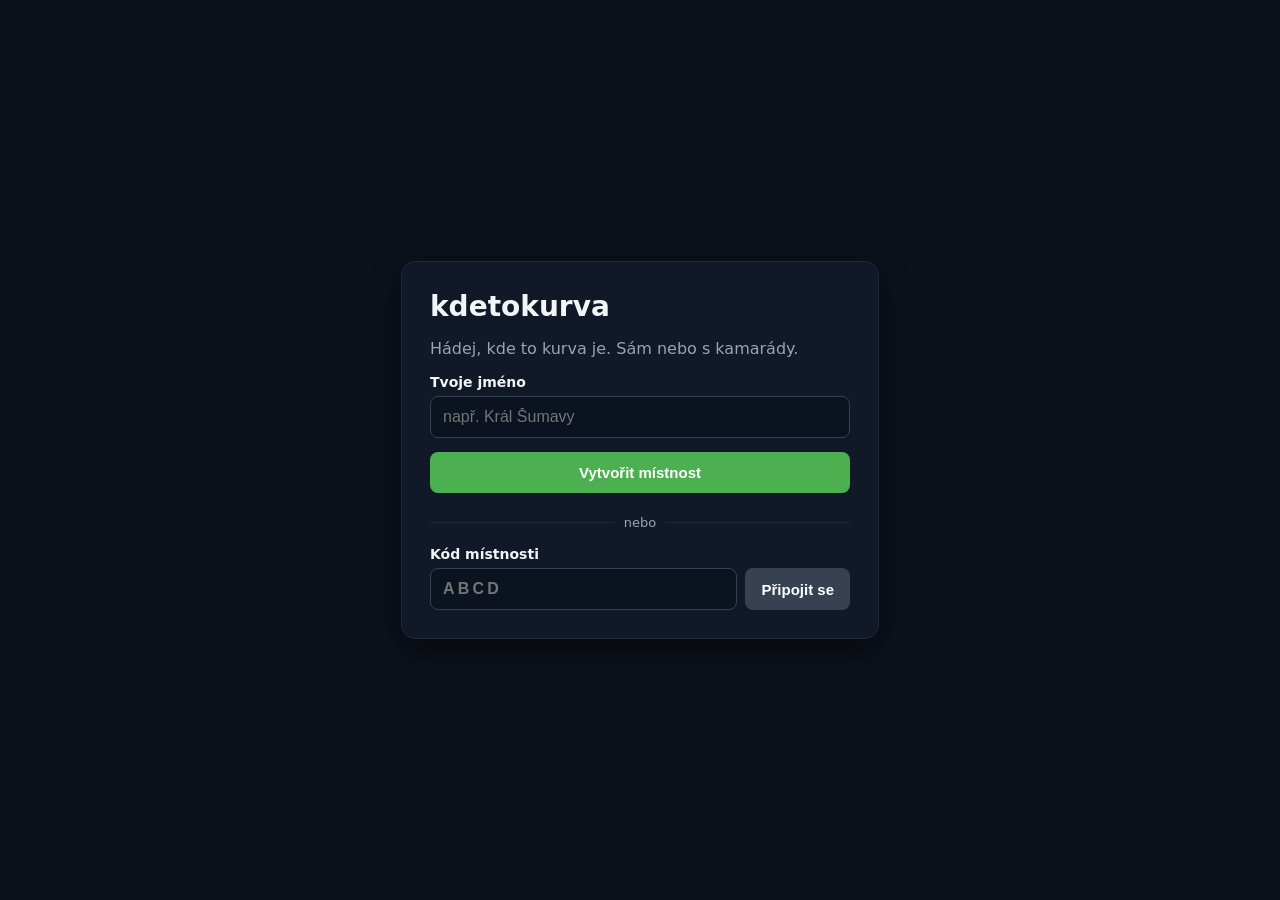
<file: static/index.html>
<!DOCTYPE html>
<html lang="cs">

<head>
	<meta charset="utf-8" />
	<meta name="description" content="Hádej, kde to kurva je." />
	<meta name="viewport" content="initial-scale=1.0" />

	<title>kdetokurva</title>

	<link rel="apple-touch-icon" sizes="180x180" href="favicon/apple-touch-icon.png">
	<link rel="icon" type="image/png" sizes="32x32" href="favicon/favicon-32x32.png">
	<link rel="icon" type="image/png" sizes="16x16" href="favicon/favicon-16x16.png">
	<link rel="manifest" href="favicon/site.webmanifest">

	<meta name="msapplication-TileColor" content="#da532c" />
	<meta name="mobile-web-app-capable" content="yes" />
	<meta name="apple-mobile-web-app-capable" content="yes" />

	<link rel="stylesheet" href="styles.css">
</head>

<body class="landing">
	<main class="card">
		<h1>kdetokurva</h1>
		<p class="muted">Hádej, kde to kurva je. Sám nebo s kamarády.</p>

		<label for="playerName">Tvoje jméno</label>
		<input id="playerName" type="text" placeholder="např. Král Šumavy" maxlength="20" autocomplete="nickname" />

		<button id="createRoom" class="primary">Vytvořit místnost</button>

		<div class="divider"><span>nebo</span></div>

		<label for="roomCode">Kód místnosti</label>
		<div class="row">
			<input id="roomCode" type="text" placeholder="ABCD" maxlength="4" autocapitalize="characters"
				autocomplete="off" spellcheck="false" />
			<button id="joinRoom">Připojit se</button>
		</div>

		<p id="landingError" class="error" hidden></p>
	</main>

	<script>
		const nameInput = document.getElementById('playerName');
		const codeInput = document.getElementById('roomCode');
		const errorEl = document.getElementById('landingError');

		nameInput.value = localStorage.getItem('kdetokurva_name') || '';

		function saveName() {
			const name = nameInput.value.trim();
			if (name) localStorage.setItem('kdetokurva_name', name);
			else localStorage.removeItem('kdetokurva_name');
		}

		function fail(message) {
			errorEl.textContent = message;
			errorEl.hidden = false;
		}

		document.getElementById('createRoom').addEventListener('click', async () => {
			saveName();
			try {
				const res = await fetch('/api/rooms', { method: 'POST' });
				if (!res.ok) throw new Error(res.statusText);
				const { code } = await res.json();
				location.href = `/game.html?room=${encodeURIComponent(code)}`;
			} catch (err) {
				fail('Místnost se nepodařilo vytvořit. Zkus to znovu.');
			}
		});

		document.getElementById('joinRoom').addEventListener('click', async () => {
			const code = codeInput.value.trim().toUpperCase();
			if (code.length !== 4) return fail('Kód má čtyři znaky.');
			saveName();
			const res = await fetch(`/api/rooms/${encodeURIComponent(code)}`);
			if (res.ok) location.href = `/game.html?room=${encodeURIComponent(code)}`;
			else fail(`Místnost ${code} neexistuje.`);
		});

		codeInput.addEventListener('input', () => {
			codeInput.value = codeInput.value.toUpperCase();
			errorEl.hidden = true;
		});
		codeInput.addEventListener('keydown', (e) => {
			if (e.key === 'Enter') document.getElementById('joinRoom').click();
		});
		nameInput.addEventListener('keydown', (e) => {
			if (e.key === 'Enter') document.getElementById('createRoom').click();
		});
	</script>
</body>

</html>
</file>
<file: static/styles.css>
body,
html {
    margin: 0;
    padding: 0;
    width: 100%;
    height: 100%;
    overflow: hidden;
}


@media screen and (max-width: 768px) and (orientation: landscape) {
    html {
      transform: rotate(-90deg);
      transform-origin: left top;
      width: 100vh;
      overflow-x: hidden;
      position: absolute;
      top: 100%;
      left: 0;
    }

    #mapToggle {
        transform: rotate(-90deg);
        right: 20px;
        bottom: 20px;
    }
  }
  

#panoCont {
    position: fixed;
    top: 0;
    left: 0;
    width: 100%;
    height: 100%;
}

#infoCont {
    position: fixed;
    top: 20px;
    left: 50%;
    transform: translateX(-50%);
    z-index: 1000;
    background: rgba(0, 0, 0, 0.5);
    padding: 10px;
    border-radius: 5px;
    color: white;
    display: none;
}

.controls {
    position: fixed;
    bottom: 20px;
    left: 50%;
    transform: translateX(-50%);
    z-index: 1000;
    background: rgba(0, 0, 0, 0.5);
    padding: 10px;
    border-radius: 5px;
    color: white;
}

button {
    background: #4CAF50;
    color: white;
    border: none;
    padding: 8px 16px;
    border-radius: 4px;
    cursor: pointer;
}

button:hover {
    background: #45a049;
}

#map {
    position: fixed;
    bottom: 65px;
    left: 25px;
    width: 40vw;
    height: calc(40vw * 0.613); /* Maintains 806:494 aspect ratio */
    z-index: 1000;
    border-radius: 5px;
    box-shadow: 0 0 10px rgba(0, 0, 0, 0.5);
    opacity: 0.3;
    transition: opacity 0.2s ease-in-out;
}

@media screen and (max-width: 860px) {
    #map {
        display: none;
        width: 80vw;
        height: 80vh;
        left: 50%;
        transform: translateX(-50%);
        bottom: 30px;
    }
}

#map:hover {
    opacity: 1;
}

#confirmButton {
    position: fixed;
    bottom: 25px;
    left: 25px;
    width: 40vw;
    z-index: 1000;
    background: #4CAF50;
    color: white;
    border: none;
    padding: 10px 20px;
    border-radius: 4px;
    cursor: pointer;
    font-size: 16px;
    transition: background-color 0.2s;
    display: none;
    margin-top: 10px;
}

#nextButton {
    position: fixed;
    bottom: 25px;
    left: 25px;
    width: 40vw;
    z-index: 1000;
    background: #4CAF50;
    color: white;
    border: none;
    padding: 10px 20px;
    border-radius: 4px;
    cursor: pointer;
    font-size: 16px;
    transition: background-color 0.2s;
    display: none;
    margin-top: 10px;
}

@media screen and (max-width: 768px) {
    #confirmButton, #nextButton {
        width: 40vw;
        left: 10%;
        transform: translateX(-50%);
    }
}

#confirmButton:hover, #nextButton:hover {
    background: #45a049;
}

#logo {
    position: absolute;
    bottom: 6px;
    right: 9px;
    z-index: 1000;
    display: none;
}

#resultBanner {
    position: fixed;
    top: 50%;
    left: 50%;
    transform: translate(-50%, -50%);
    z-index: 2000;
    background: rgba(0, 0, 0, 0.8);
    color: white;
    padding: 20px 40px;
    border-radius: 10px;
    font-size: 24px;
    text-align: center;
    box-shadow: 0 0 20px rgba(0, 0, 0, 0.5);
    display: none;
    animation: fadeIn 0.3s ease-in-out;
}

@keyframes fadeIn {
    from {
        opacity: 0;
        transform: translate(-50%, -60%);
    }

    to {
        opacity: 1;
        transform: translate(-50%, -50%);
    }
}

#mapToggle {
    position: fixed;
    bottom: 45px;
    right: 20px;
    z-index: 1000;
    background: rgba(0, 0, 0, 0.5);
    color: white;
    border: none;
    padding: 10px;
    border-radius: 50%;
    cursor: pointer;
    display: none;
}

@media screen and (max-width: 860px) {
    #mapToggle {
        display: block;
    }
}

#mapToggle:hover {
    background: rgba(0, 0, 0, 0.7);
}
/* ---------------------------------------------------------- multiplayer */

:root {
    --bg: #0c111b;
    --panel: #111827;
    --edge: #1f2937;
    --ink: #f3f4f6;
    --muted: #9ca3af;
    --accent: #4CAF50;
}

/* The landing page is a normal scrollable document, unlike the game. */
body.landing,
html:has(body.landing) {
    overflow: auto;
    height: auto;
    min-height: 100%;
    background: var(--bg);
    color: var(--ink);
    font-family: system-ui, -apple-system, "Segoe UI", sans-serif;
    display: flex;
    align-items: center;
    justify-content: center;
    padding: 24px 16px;
    box-sizing: border-box;
}

body.landing .card {
    background: var(--panel);
    border: 1px solid var(--edge);
    border-radius: 14px;
    padding: 28px;
    width: 100%;
    max-width: 420px;
    box-shadow: 0 12px 32px rgba(0, 0, 0, .45);
}

body.landing h1 {
    margin: 0 0 4px;
    font-size: 28px;
}

.muted {
    color: var(--muted);
}

body.landing label {
    display: block;
    margin: 16px 0 6px;
    font-weight: 600;
    font-size: 14px;
}

body.landing input {
    width: 100%;
    padding: 11px 12px;
    border-radius: 8px;
    border: 1px solid #374151;
    background: #0b1220;
    color: var(--ink);
    box-sizing: border-box;
    font-size: 16px;
}

body.landing .row {
    display: flex;
    gap: 8px;
}

body.landing .row input {
    text-transform: uppercase;
    letter-spacing: .2em;
    font-weight: 700;
}

body.landing .row button {
    flex: 0 0 auto;
}

body.landing button.primary,
body.landing button {
    margin-top: 14px;
    padding: 12px 16px;
    font-size: 15px;
    font-weight: 700;
    border-radius: 8px;
}

body.landing button.primary {
    width: 100%;
    background: var(--accent);
}

body.landing .row button {
    margin-top: 0;
    background: #374151;
}

.divider {
    display: flex;
    align-items: center;
    gap: 10px;
    margin: 22px 0 4px;
    color: var(--muted);
    font-size: 13px;
}

.divider::before,
.divider::after {
    content: "";
    flex: 1;
    height: 1px;
    background: var(--edge);
}

.error {
    color: #f87171;
    margin-top: 14px;
    font-size: 14px;
}

/* ---- in-game HUD ---- */

#hud {
    position: fixed;
    top: 12px;
    left: 12px;
    right: 12px;
    z-index: 1200;
    display: flex;
    align-items: center;
    gap: 8px;
    flex-wrap: wrap;
    pointer-events: none;
}

#hud>* {
    pointer-events: auto;
}

.hud-pill {
    background: rgba(0, 0, 0, .62);
    color: #fff;
    padding: 7px 12px;
    border-radius: 999px;
    font: 600 14px/1 system-ui, sans-serif;
    white-space: nowrap;
}

#hudTimer {
    font-variant-numeric: tabular-nums;
    min-width: 58px;
    text-align: center;
}

#hudTimer.urgent {
    background: #b91c1c;
    animation: pulse 1s ease-in-out infinite;
}

@keyframes pulse {
    50% {
        opacity: .55;
    }
}

button.hud-pill.ghost {
    border: none;
    cursor: pointer;
    margin-left: auto;
    background: rgba(0, 0, 0, .62);
}

#hudPlayers {
    display: flex;
    gap: 6px;
    flex-wrap: wrap;
}

.chip {
    background: rgba(0, 0, 0, .62);
    color: #fff;
    border: 1px solid transparent;
    border-left-width: 4px;
    border-radius: 6px;
    padding: 5px 9px;
    font: 500 13px/1 system-ui, sans-serif;
}

.chip.done {
    background: rgba(21, 128, 61, .8);
}

.chip.spectator {
    opacity: .55;
}

/* ---- overlay: lobby, results, final standings ---- */

#overlay {
    position: fixed;
    inset: 0;
    z-index: 3000;
    background: rgba(6, 10, 18, .82);
    display: flex;
    align-items: center;
    justify-content: center;
    padding: 20px;
    box-sizing: border-box;
    overflow: auto;
}

#overlay[hidden] {
    display: none;
}

#overlayCard {
    background: var(--panel);
    border: 1px solid var(--edge);
    border-radius: 14px;
    padding: 22px;
    width: 100%;
    max-width: 620px;
    color: var(--ink);
    font-family: system-ui, -apple-system, "Segoe UI", sans-serif;
    box-shadow: 0 16px 40px rgba(0, 0, 0, .5);
}

#overlayCard h2 {
    margin: 0 0 6px;
    font-size: 22px;
}

#overlayCard label {
    display: block;
    margin: 14px 0 6px;
    font-weight: 600;
    font-size: 14px;
}

#overlayCard input {
    padding: 9px 11px;
    border-radius: 8px;
    border: 1px solid #374151;
    background: #0b1220;
    color: var(--ink);
    font-size: 15px;
    box-sizing: border-box;
}

#overlayCard #lobbyName {
    width: 100%;
}

.code {
    font-family: ui-monospace, SFMono-Regular, Menlo, monospace;
    letter-spacing: .25em;
    background: #0b1220;
    border: 1px solid var(--edge);
    padding: 2px 10px;
    border-radius: 8px;
}

.players {
    list-style: none;
    margin: 14px 0 0;
    padding: 0;
}

.player {
    display: flex;
    align-items: center;
    gap: 10px;
    padding: 7px 0;
    border-bottom: 1px solid var(--edge);
}

.player.offline {
    opacity: .45;
}

.player .pname {
    flex: 1;
}

.player .pscore {
    font-variant-numeric: tabular-nums;
    font-weight: 700;
}

.dot {
    width: 11px;
    height: 11px;
    border-radius: 50%;
    display: inline-block;
    margin-right: 7px;
    vertical-align: -1px;
}

.settings {
    display: flex;
    gap: 14px;
    flex-wrap: wrap;
    margin-top: 12px;
}

.settings input {
    width: 90px;
}

table.results {
    width: 100%;
    border-collapse: collapse;
    margin-top: 12px;
    font-size: 15px;
}

table.results th {
    text-align: left;
    color: var(--muted);
    font-size: 13px;
    font-weight: 600;
    padding-bottom: 6px;
}

table.results td {
    padding: 7px 0;
    border-top: 1px solid var(--edge);
    font-variant-numeric: tabular-nums;
}

table.results tr.mine td {
    font-weight: 700;
    color: #86efac;
}

#overlayMapSlot:empty {
    display: none;
}

#map.map-in-results {
    position: relative;
    inset: auto;
    left: auto;
    bottom: auto;
    transform: none;
    width: 100%;
    height: min(46vh, 380px);
    margin-top: 16px;
    opacity: 1;
    display: block;
    border-radius: 10px;
}

#overlayActions {
    display: flex;
    align-items: center;
    gap: 10px;
    margin-top: 18px;
    flex-wrap: wrap;
}

#overlayActions button,
#overlayActions .button {
    padding: 11px 18px;
    border-radius: 8px;
    font-weight: 700;
    font-size: 15px;
    background: #374151;
    color: #fff;
    text-decoration: none;
    border: none;
    cursor: pointer;
}

#overlayActions .primary {
    background: var(--accent);
}

#overlayActions button:disabled {
    opacity: .5;
    cursor: default;
}

#toast {
    position: fixed;
    bottom: 22px;
    left: 50%;
    transform: translateX(-50%);
    z-index: 4000;
    background: rgba(0, 0, 0, .85);
    color: #fff;
    padding: 11px 18px;
    border-radius: 10px;
    font: 500 14px/1.3 system-ui, sans-serif;
    max-width: 90vw;
    text-align: center;
}

#toast[hidden] {
    display: none;
}
</file>
